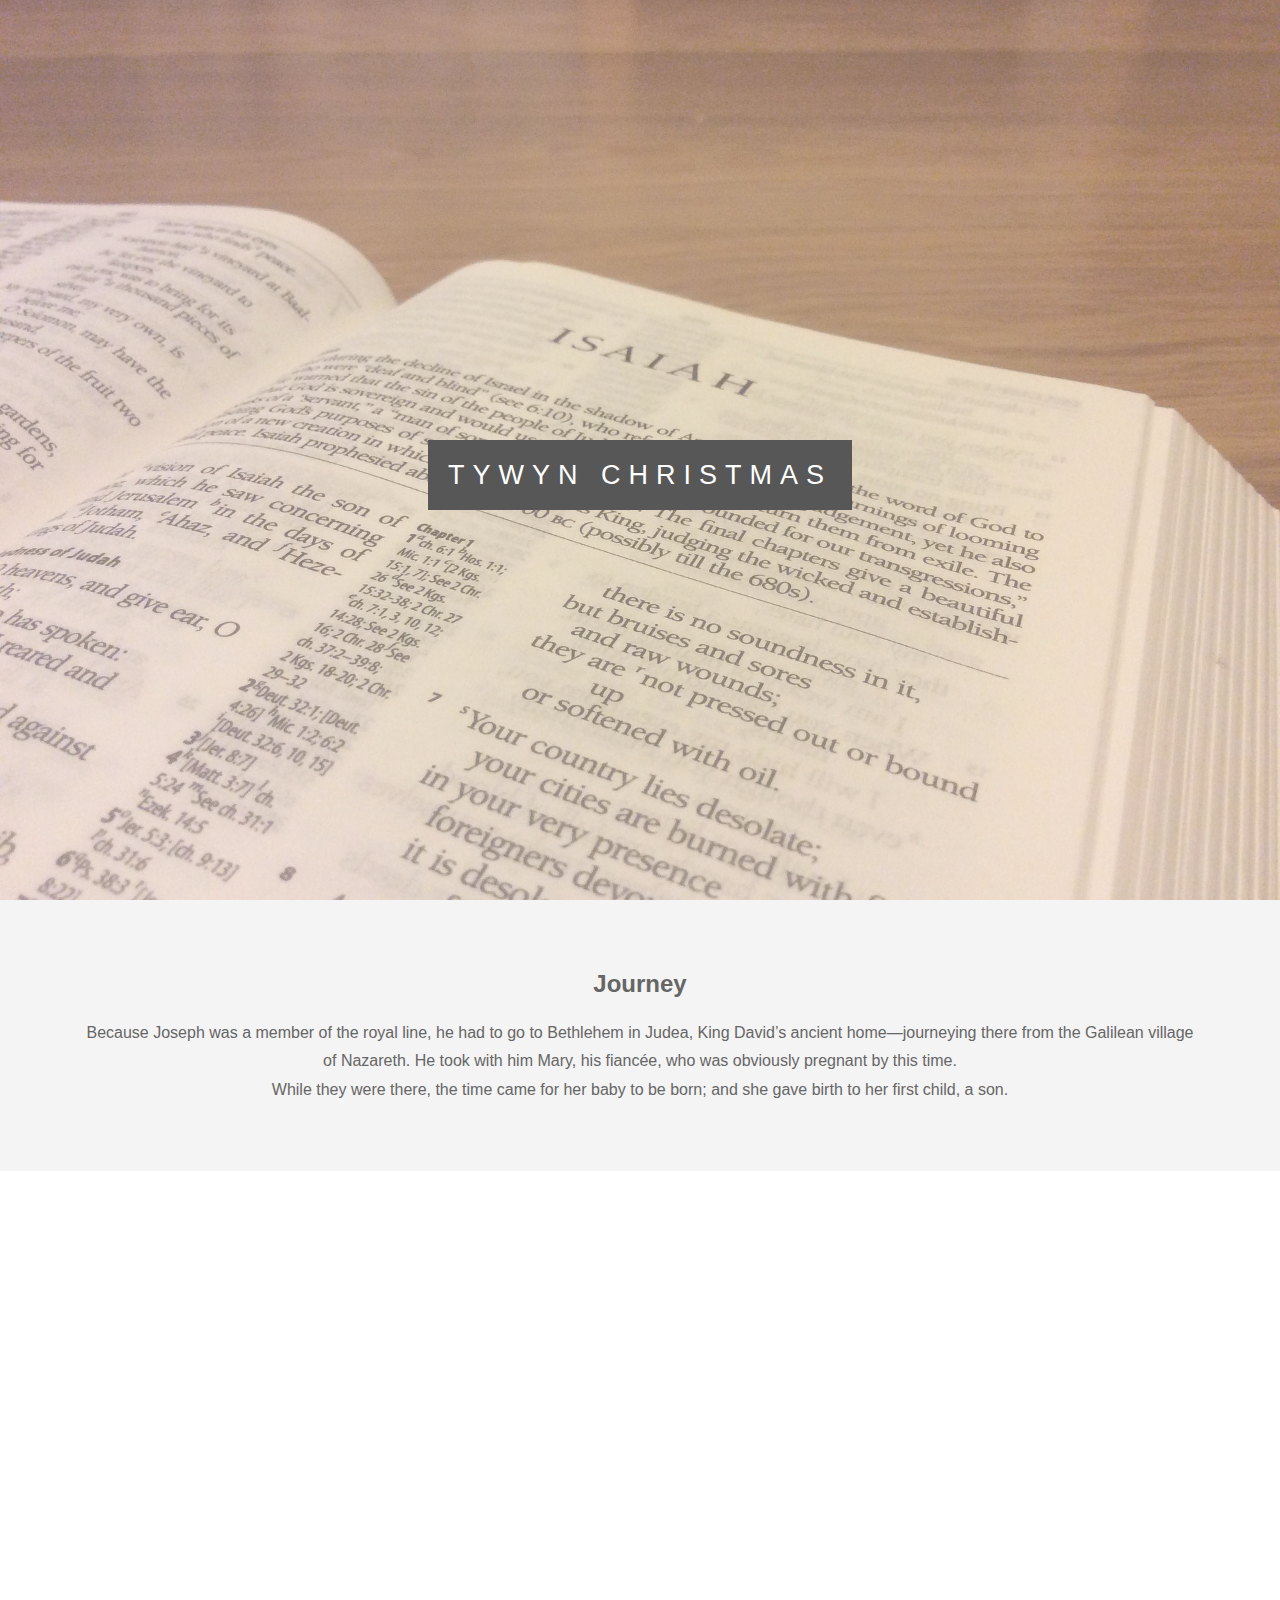
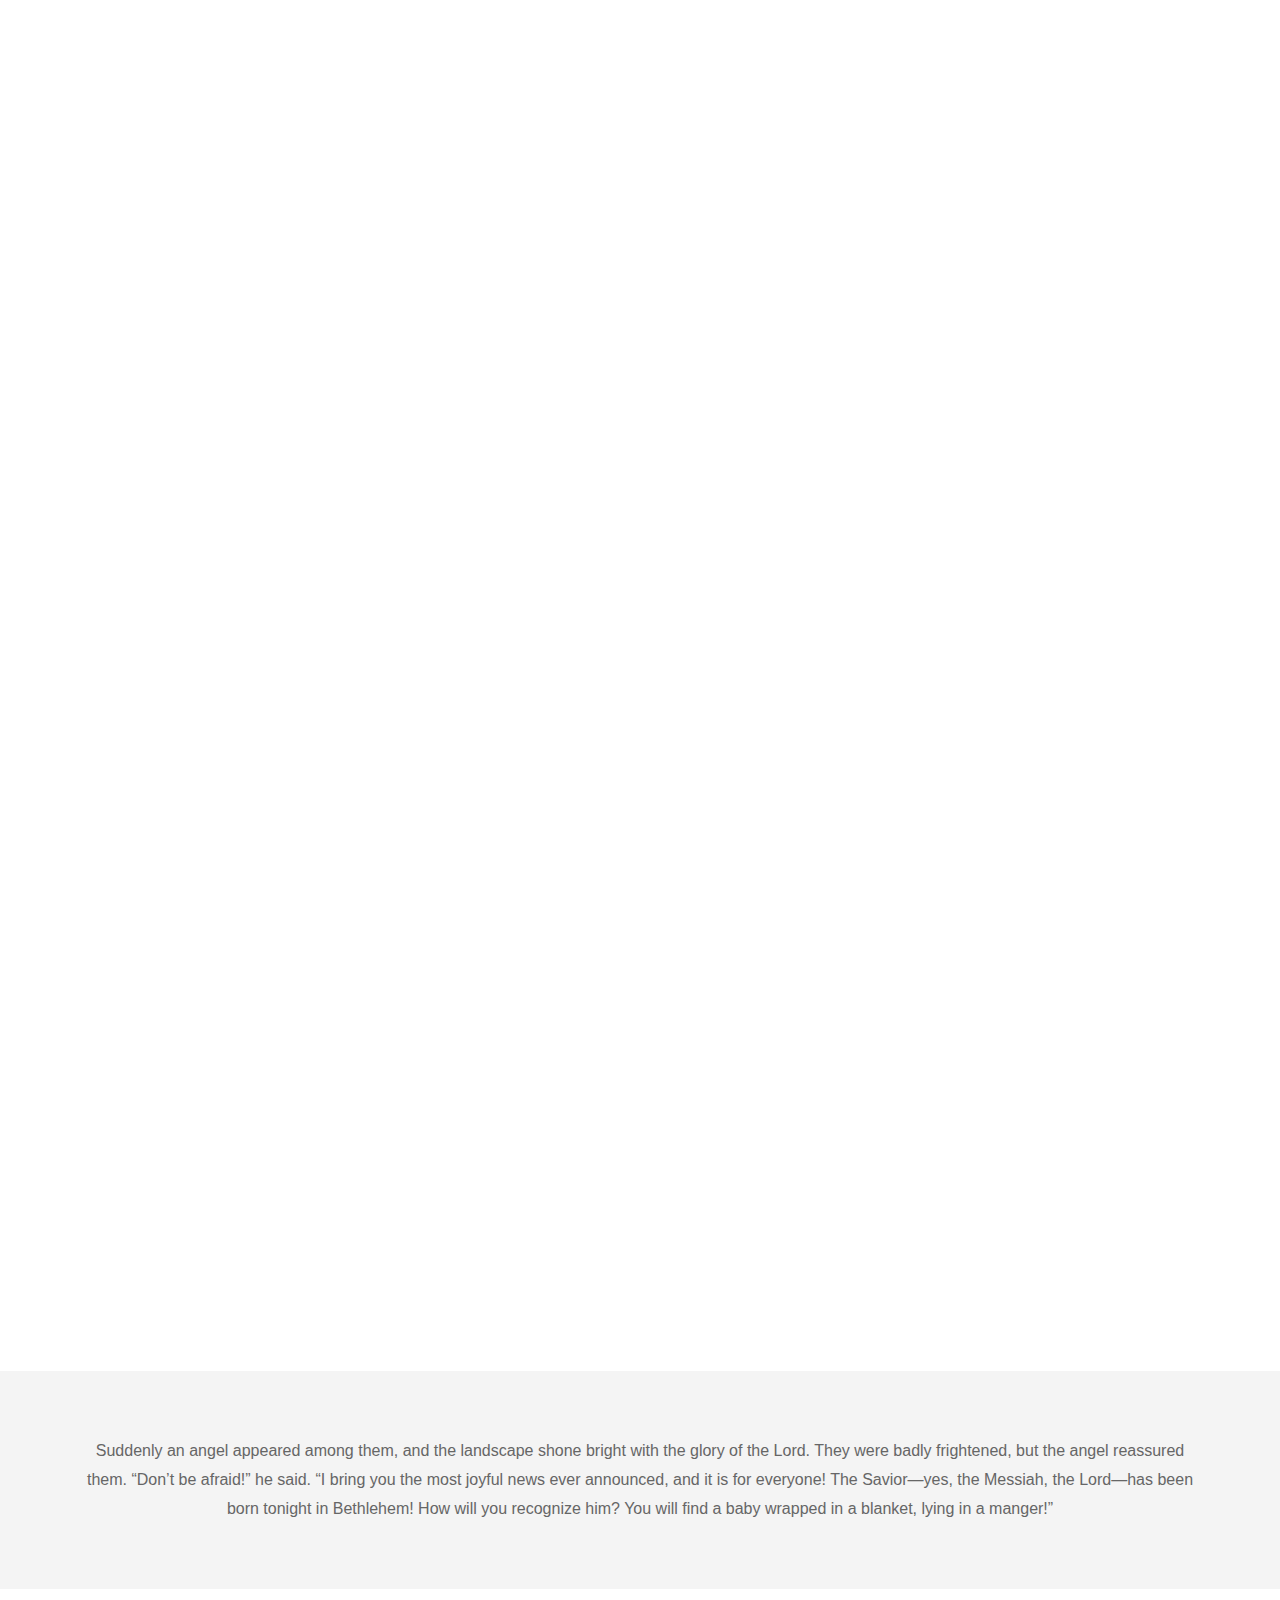
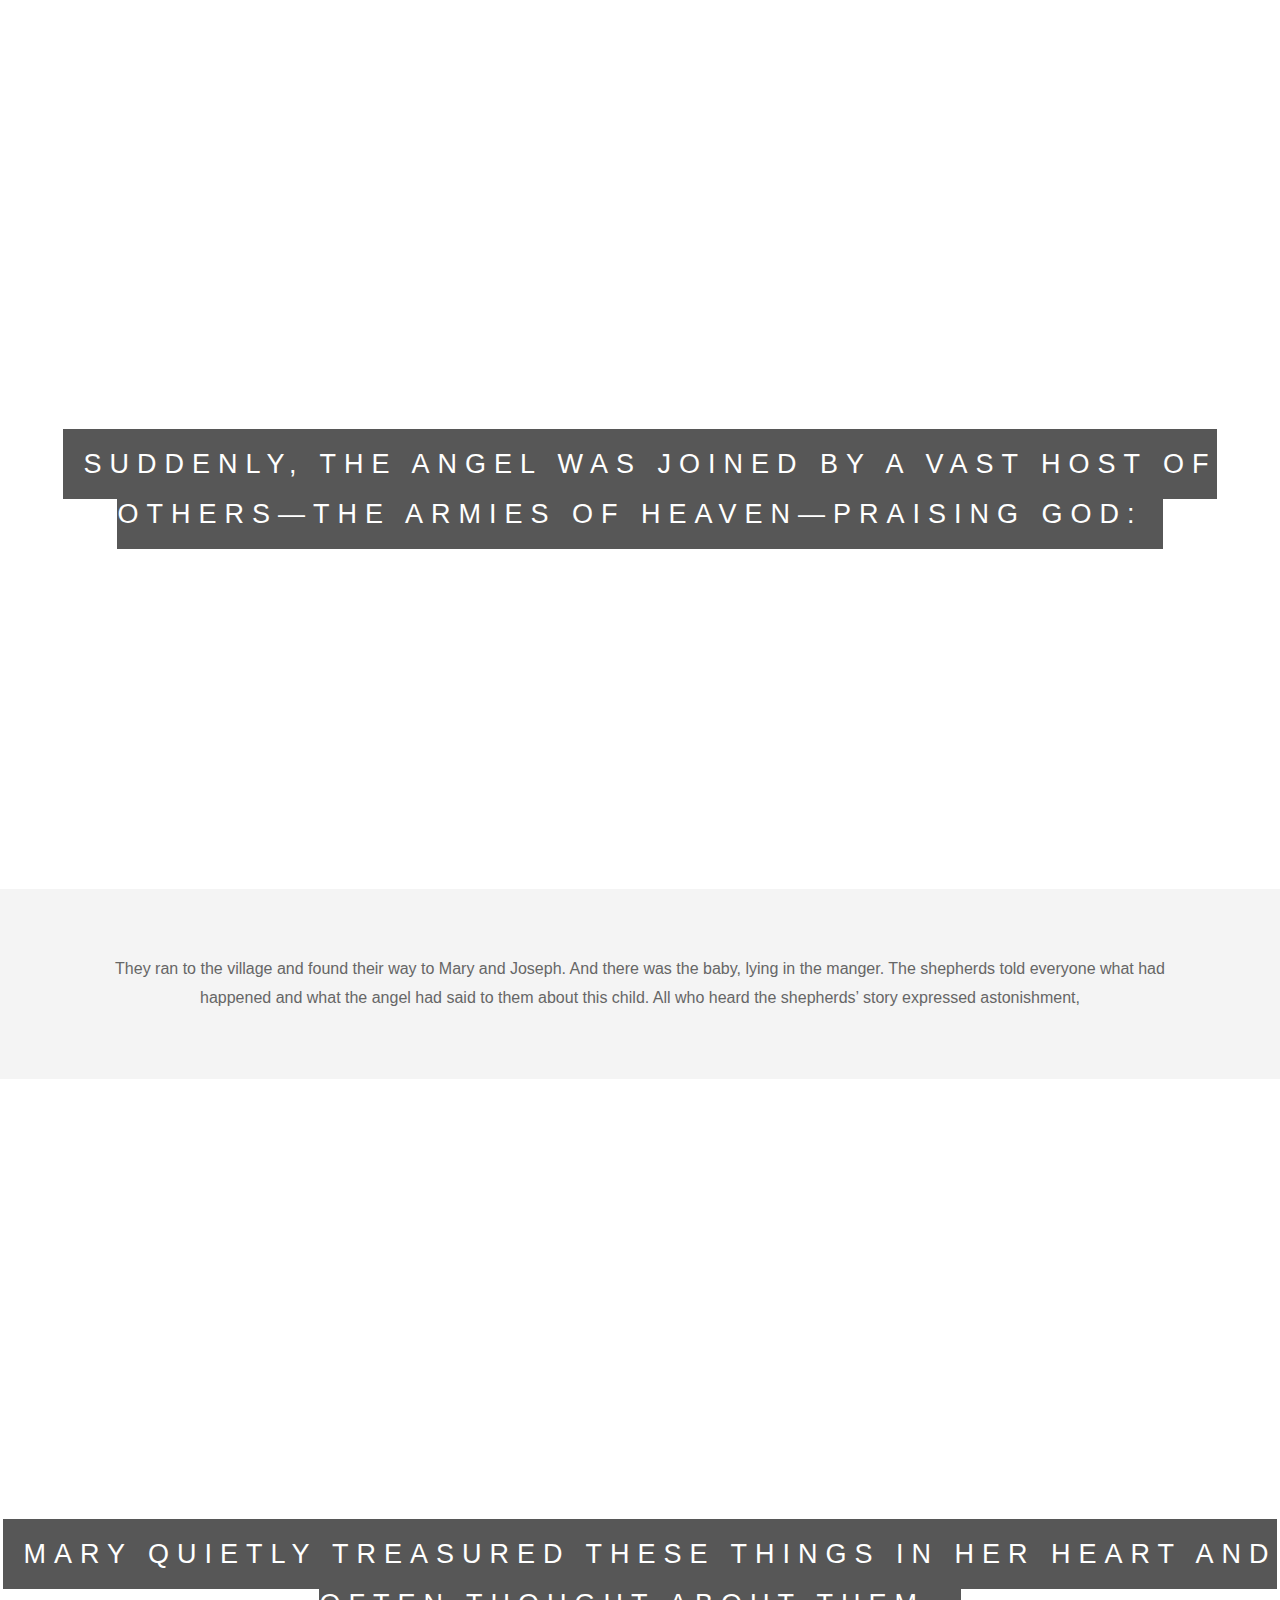
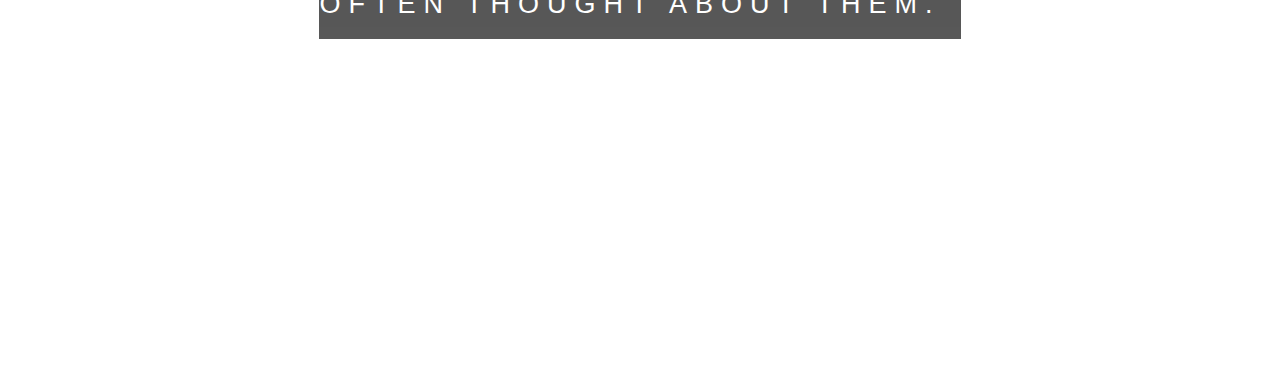
<file: index.html>
<!DOCTYPE html>
<html lang="en">
    <head>
        <meta charset="UTF-8">
        <meta name="viewport" content="width=device-width, initial-scale=1.0">
        <meta http-equiv="X-UA-Compatible" content="ie=edge">
        <title>Christmas @ Tywyn Baptist</title>
        <link rel="stylesheet" href="CSS/Style.css">
    </head>
    <body>
        <div class="pimg1">
            <div class="ptext">
                <span class="border">
                    Tywyn Christmas
                </span>
            </div>
        </div>

        <section class="section section-light">
            <h2>Journey</h2>
            <p>
                Because Joseph was a member of the royal line, he had to go to Bethlehem in Judea, King David’s ancient home—journeying there from the Galilean village of Nazareth. He took with him Mary, his fiancée, who was obviously pregnant by this time. <br>While they were there, the time came for her baby to be born; and she gave birth to her first child, a son.
            </p>
        </section>

        <div class="pimg2">
            <div class="ptext">
                <span class="border trans">
                     "She wrapped him in a blanket and laid him in a manger"
                </span>
            </div>
        </div>


        <div class="pimg3">
            <div class="ptext">
                <span class="border trans">
                    That night some shepherds were in the fields outside the village, guarding their flocks of sheep. 
                </span>
            </div>
        </div>

        <section class="section section-light">
            <p>
                Suddenly an angel appeared among them, and the landscape shone bright with the glory of the Lord. They were badly frightened, but the angel reassured them.

                “Don’t be afraid!” he said. “I bring you the most joyful news ever announced, and it is for everyone! The Savior—yes, the Messiah, the Lord—has been born tonight in Bethlehem! How will you recognize him? You will find a baby wrapped in a blanket, lying in a manger!”
            </p>
        </section>

        <div class="pimg4">
            <div class="ptext">
                <span class="border">
                    Suddenly, the angel was joined by a vast host of others—the armies of heaven—praising God:
                </span>
            </div>
        </div>

        <section class="section section-light">
            <p>
                They ran to the village and found their way to Mary and Joseph. And there was the baby, lying in the manger. The shepherds told everyone what had happened and what the angel had said to them about this child. All who heard the shepherds’ story expressed astonishment,
            </p>
        </section>

        <div class="pimg5">
            <div class="ptext">
                <span class="border">
                    Mary quietly treasured these things in her heart and often thought about them.
                </span>
            </div>
        </div>
    </body>
</html>
</file>
<file: CSS/Style.css>
body, html{
    height: 100%;
    margin: 0;
    font-size: 16px;
    font-family: "Lato", sans-serif;
    font-weight: 400;
    line-height: 1.8em;
    color: #666;
}

.pimg1, .pimg2, .pimg3, .pimg4, .pimg5{
    position: relative;
    opacity: 0.70;
    background-position: center;
    background-size: cover;
    background-repeat: no-repeat;
    background-attachment: fixed;
    /* fixed = parallax
       scroll = normal */
}

.pimg1{
    background-image: url('../img2/bible.jpg');
    min-height: 100%;
}

.pimg2{
    background-image: url('../img2/christmasStable.jpg');
    min-height: 100%;
}

.pimg3{
    background-image: url('../img2/shepherds.jpg');
    min-height: 100%;
}

.pimg4{
    background-image: url('../img2/004-shepherds-angels.jpg');
    min-height: 100%;
}

.pimg5{
    background-image: url('../img2/mary.png');
    min-height: 100%;
}

.section{
    text-align: center;
    padding: 50px 80px;
}

.section-light{
    background-color: #f4f4f4;
    color: #666;
}


.section-dark{
    background-color: #282e34;
    color: #ddd;
}

.ptext{
    position: absolute;
    top: 50%;
    width: 100%;
    text-align: center;
    color: black;
    font-size: 27px;
    letter-spacing: 8px;
    text-transform: uppercase;
}

.ptext .border{
    background-color: #111;
    color: #fff;
    padding: 20px;
    line-height: 50px;
}

.ptext .border.trans{
    background-color: transparent;
}

@media(max-width: 568px){
    .pimg1, .pimg2, .pimg3{
        background-attachment: scroll;
    }
}
</file>
